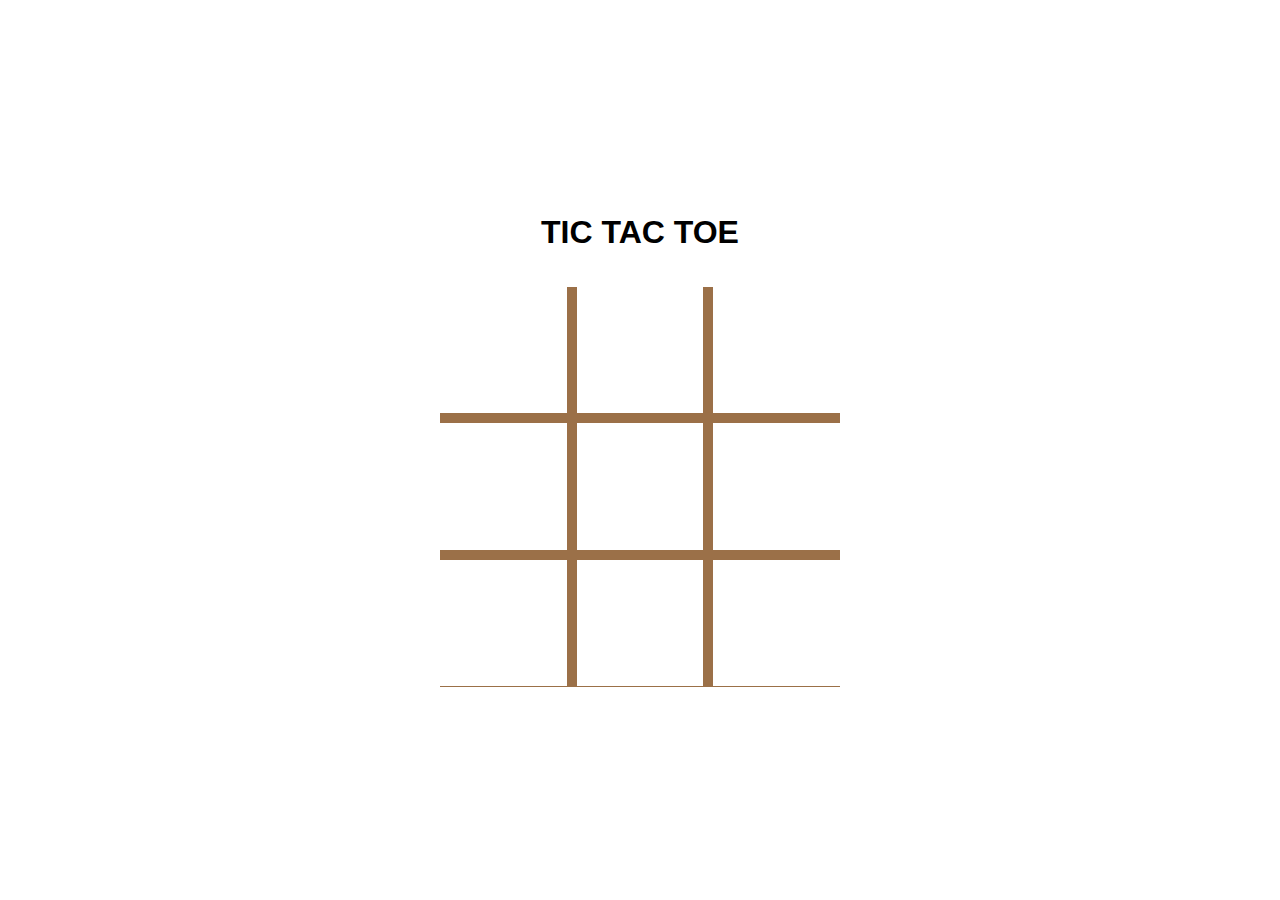
<file: index.html>
<!DOCTYPE html>
<html lang="en">
<head>
    <meta charset="UTF-8">
    <meta http-equiv="X-UA-Compatible" content="IE=edge">
    <meta name="viewport" content="width=device-width, initial-scale=1.0">
    <link type="text/css"  href="css/style.css" rel="stylesheet">
    <link rel="preconnect" href="https://fonts.googleapis.com">
    <link rel="preconnect" href="https://fonts.gstatic.com" crossorigin> 
    <link rel="preconnect" href="https://fonts.googleapis.com">
<link rel="preconnect" href="https://fonts.gstatic.com" crossorigin>
<link href="https://fonts.googleapis.com/css2?family=Amatic+SC:wght@700&display=swap" rel="stylesheet">
    <title>TIC TAC TOE</title>

   
</head>
<body>

    
<div class="contenedor">
    <h1>TIC TAC TOE</h1> <br> <br>

    <div class="cuadro">
        <div id="1" onclick="handleClick(event)"></div>
        <div id="2"  onclick="handleClick(event)"></div>
        <div id="3" onclick="handleClick(event)" ></div>
        <div id="4" onclick="handleClick(event)"></div>
        <div id="5" onclick="handleClick(event)"></div>
        <div id="6" onclick="handleClick(event)"></div>
        <div id="7" onclick="handleClick(event)"></div>
        <div id="8" onclick="handleClick(event)"></div>
        <div id="9" onclick="handleClick(event)"></div>
    </div>
</div>    
</body>
<script src="./js/script.js"></script>
</html>
</file>
<file: css/style.css>
*{
        padding: 0;
        margin: 0;
                
    }

    h1{
        font-family: 'Raleway', sans-serif;
        align-items: center;


    }

    .contenedor{
        height: 100vh;
        display: flex;
        flex-direction: column;
        justify-content: center;
        align-items: center;
        background-image: url("https://i.postimg.cc/KFLPpPHn/fondo.jpg");
        background-size:cover;
                
    }

    .cuadro{
        width: 400px;
        height: 400px;
        display: grid;
        grid-template-columns: 1fr 1fr 1fr;
        grid-template-rows: 1fr 1fr 1fr;
        gap: 10px;
        background-color: rgb(155, 112, 72);

    }

    .cuadro div{
        background-color: white;
        display: flex;
        flex-direction: column;
        align-items: center;
        justify-content: center;
        font-size: 70px;
       font-family: 'Amatic SC', cursive;
       
       }
    .cuadro div:hover{
        background-color: rgba(221, 162, 107, 1);
        cursor: pointer;
     }
</file>
